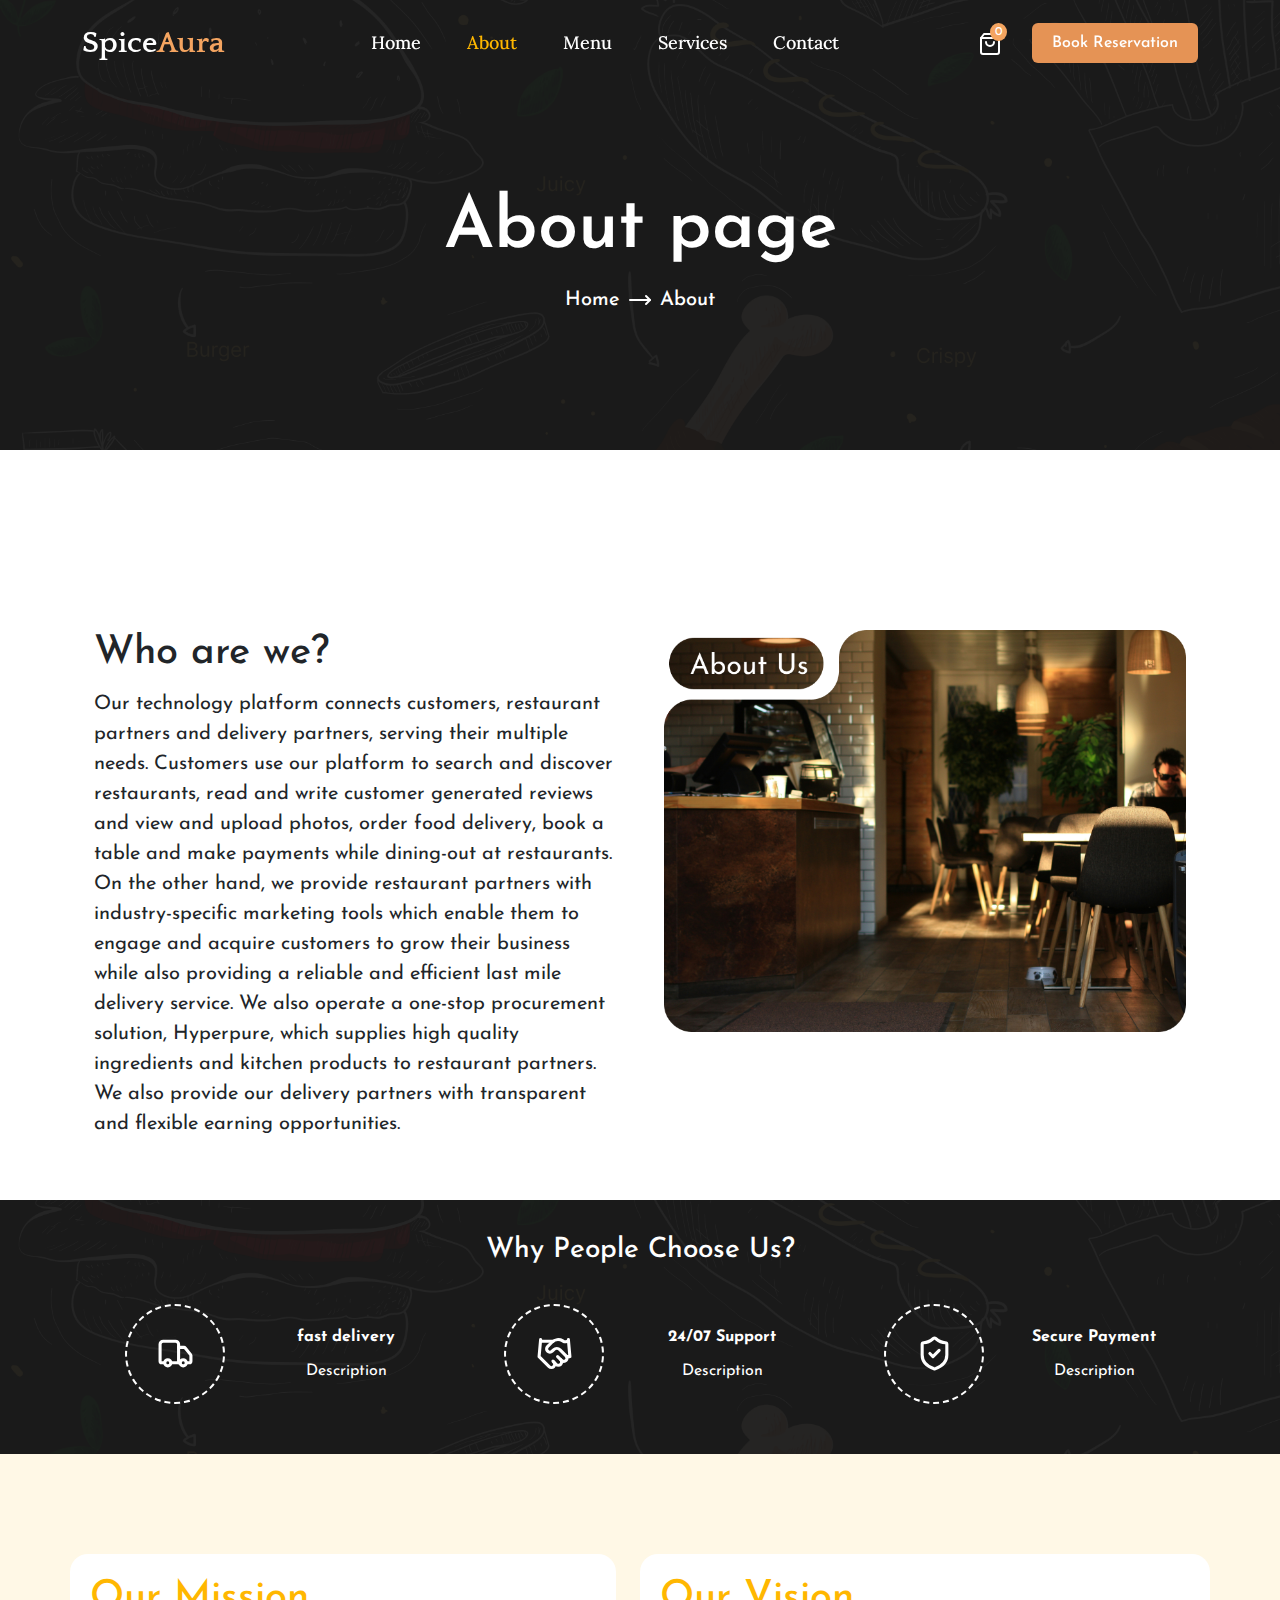
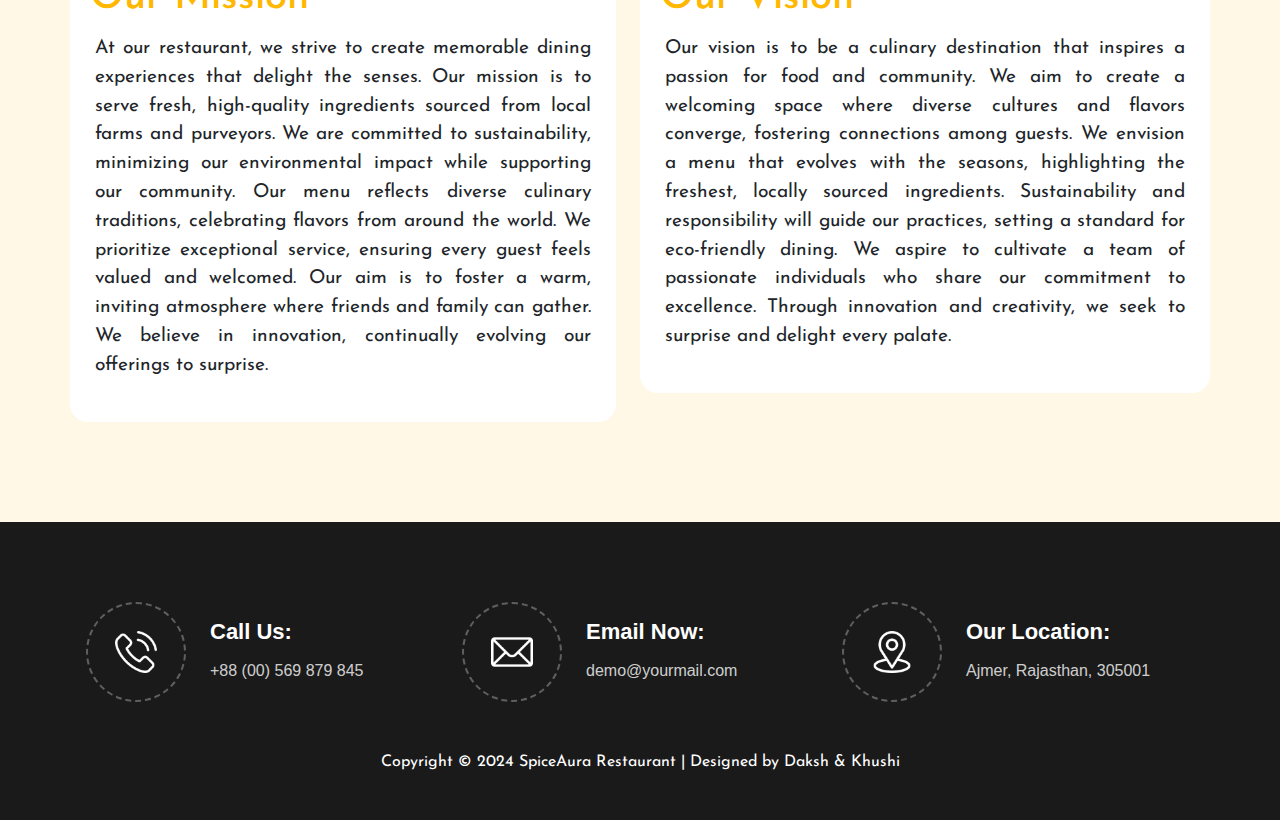
<file: about.html>
<!DOCTYPE html>
<html lang="en">
<head>
    <meta charset="UTF-8">
    <meta name="viewport" content="width=device-width, initial-scale=1.0">
    <link href="https://cdnjs.cloudflare.com/ajax/libs/bootstrap/5.3.2/css/bootstrap.min.css" rel="stylesheet">
    <link href="https://cdnjs.cloudflare.com/ajax/libs/font-awesome/6.4.0/css/all.min.css" rel="stylesheet">
    <link rel="stylesheet" href="styel.css">
    <link rel="stylesheet" href="about.css">
    <link rel="stylesheet" href="footer.css">
    <title>SpiceAura</title>
</head>
<body>
    <header>
        <nav class="navbar navbar-expand-lg fixed-top navbar-transparent">
            <div class="container">
                <a class="navbar-brand head-name d-flex" href="index.html">Spice<span>Aura</span></a>
                <div class="d-flex justify-content-end align-items-center">
                    <div>
                        <button class="btn-cart" id="btn-cart-2" type="button" data-bs-toggle="offcanvas" data-bs-target="#cartOffcanvas" aria-controls="cartOffcanvas">
                            <svg xmlns="http://www.w3.org/2000/svg" width="24" height="24" viewBox="0 0 24 24" fill="none" stroke="#ffffff" stroke-width="2" stroke-linecap="round" stroke-linejoin="round" class="lucide lucide-shopping-bag"><path d="M6 2 3 6v14a2 2 0 0 0 2 2h14a2 2 0 0 0 2-2V6l-3-4Z"/><path d="M3 6h18"/><path d="M16 10a4 4 0 0 1-8 0"/></svg>
                            <span class="cart-badge">2</span>
                        </button>
                    </div> 
                    <div id="nav_btn">
                        <button class="navbar-toggler" id="nav_btn_toggle" type="button" data-bs-toggle="offcanvas" data-bs-target="#navbarOffcanvas" aria-controls="navbarOffcanvas">
                            <!-- <span class="navbar-toggler-icon"></span> -->
                            <i class="fa-solid fa-bars-staggered"></i>
                        </button>
                    </div>
                </div>
                <div class="offcanvas offcanvas-start" tabindex="-1" id="navbarOffcanvas" aria-labelledby="navbarOffcanvasLabel">
                    <div class="offcanvas-header justify-content-evenly">
                        <h4 class="offcanvas-title head-name" id="navbarOffcanvasLabel"><span>Spice</span>Aura</h4>
                        <!-- <button type="button" data-bs-dismiss="offcanvas" aria-label="Close">
                            <i class="fa-solid fa-square-xmark"></i>
                        </button> -->
                    </div>
                    <div class="offcanvas-body">
                        <ul class="navbar-nav">
                            <li class="nav-item">
                                <a class="nav-link" href="index.html">Home</a>
                            </li>
                            <li class="nav-item">
                                <a class="nav-link active" href="about.html">About</a>
                            </li>
                            <li class="nav-item">
                                <a class="nav-link" href="product.html">Menu</a>
                            </li>
                            <li class="nav-item">
                                <a class="nav-link" href="services.html">Services</a>
                            </li>
                            <li class="nav-item">
                                <a class="nav-link" href="#contact">Contact</a>
                            </li>
                        </ul>
                        <div class="navbar-actions">
                            <button class="btn-cart" id="btn-cart-1"  type="button" data-bs-toggle="offcanvas" data-bs-target="#cartOffcanvas" aria-controls="cartOffcanvas">
                                <!-- <i class="fas fa-shopping-cart"></i> -->
                                <svg xmlns="http://www.w3.org/2000/svg" width="24" height="24" viewBox="0 0 24 24" fill="none" stroke="#ffffff" stroke-width="2" stroke-linecap="round" stroke-linejoin="round" class="lucide lucide-shopping-bag"><path d="M6 2 3 6v14a2 2 0 0 0 2 2h14a2 2 0 0 0 2-2V6l-3-4Z"/><path d="M3 6h18"/><path d="M16 10a4 4 0 0 1-8 0"/></svg>
                                <span class="cart-badge">0</span>
                            </button>
                            <button class="btn btn-reservation" type="button">
                                Book Reservation
                            </button>
                        </div>
                    </div>
                </div>
            </div>
        </nav>
        <div class="offcanvas offcanvas-end" tabindex="-1" id="cartOffcanvas" aria-labelledby="cartOffcanvasLabel">
            <div class="offcanvas-header">
                <h5 class="offcanvas-title" id="cartOffcanvasLabel">Shopping Cart</h5>
                <button type="button" class="btn-close text-reset" data-bs-dismiss="offcanvas" aria-label="Close"></button>
            </div>
            <div class="offcanvas-body">
                <!-- Add your cart content here -->
                <p>Your cart items will appear here.</p>
            </div>
        </div>
    </header>
    <!-- about header -->
    <section>
        <div class="about-header  mb-4 text-center">
            <h1 class="display-2">About page</h1>
            <span class="d-flex justify-content-center gap-2 pt-2">
                <h5><a href="index.html">Home</a></h5>
                <svg xmlns="http://www.w3.org/2000/svg" width="24" height="24" viewBox="0 0 24 24" fill="none" stroke="currentColor" stroke-width="2" stroke-linecap="round" stroke-linejoin="round" class="lucide lucide-move-right"><path d="M18 8L22 12L18 16"/><path d="M2 12H22"/></svg>
                <h5>About</h5>
            </span>
        </div>
    </section>
    <!-- who are we -->
    <section>
        <div class="who_we">
            <div class="container">
                <div class="row">
                    <h1 class="ps-4 pe-4 abt-head">Who are we?</h1>
                    <div class="ps-4 pe-4 col-md-12 col-lg-6 col-xl-6 order-2 order-lg-1">
                        <div class="abt_info">
                            <!-- <h1>Who are we?</h1> -->
                            <p class="pt-1"> Our technology platform connects customers, restaurant partners and delivery partners, serving their multiple needs. Customers use our platform to search and discover restaurants, read and write customer generated reviews and view and upload photos, order food delivery, book a table and make payments while dining-out at restaurants. On the other hand, we provide restaurant partners with industry-specific marketing tools which enable them to engage and acquire customers to grow their business while also providing a reliable and efficient last mile delivery service. We also operate a one-stop procurement solution, Hyperpure, which supplies high quality ingredients and kitchen products to restaurant partners. We also provide our delivery partners with transparent and flexible earning opportunities.
                            </p>
                        </div>
                    </div>
                    <div class="ps-4 pe-4  pb-3 pb-lg-0 col-md-12 col-lg-6 col-xl-6 order-1 order-lg-2">
                        <div class="">
                            <img class="img-fluid" src="images/Frame 4.png" alt="">
                        </div>
                    </div>
                </div>
            </div>
        </div>
    </section>
    
    <section>
        <div class="feature-container">
            <div class="container">
                <h3 class="pb-2 pt-1 text-center">Why People Choose Us?</h3>
                <div class="row">
                    <div class="col-12 col-sm-6 col-md-4">
                        <div class="feature-card d-flex justify-content-center  gap-lg-5">
                            <div class="icon-wrapper">
                                <div class="icon-circle">
                                    <div class="icon-inner">
                                        <svg xmlns="http://www.w3.org/2000/svg" width="37" height="37" viewBox="0 0 24 24" fill="none" stroke="currentColor" stroke-width="2" stroke-linecap="round" stroke-linejoin="round" class="lucide lucide-truck"><path d="M14 18V6a2 2 0 0 0-2-2H4a2 2 0 0 0-2 2v11a1 1 0 0 0 1 1h2"/><path d="M15 18H9"/><path d="M19 18h2a1 1 0 0 0 1-1v-3.65a1 1 0 0 0-.22-.624l-3.48-4.35A1 1 0 0 0 17.52 8H14"/><circle cx="17" cy="18" r="2"/><circle cx="7" cy="18" r="2"/></svg>
                                    </div>
                                </div>
                            </div>
                            <div class="ps-4">
                                <div class="feature-title">fast delivery</div>
                                <div class="feature-description">Description</div>
                            </div>
                        </div>
                    </div>
                    <div class="col-12 col-sm-6 col-md-4">
                        <div class="feature-card d-flex justify-content-center gap-lg-5">
                            <div class="icon-wrapper ">
                                <div class="icon-circle">
                                    <div class="icon-inner">
                                        <svg xmlns="http://www.w3.org/2000/svg" width="37" height="37" viewBox="0 0 24 24" fill="none" stroke="currentColor" stroke-width="2" stroke-linecap="round" stroke-linejoin="round" class="lucide lucide-handshake"><path d="m11 17 2 2a1 1 0 1 0 3-3"/><path d="m14 14 2.5 2.5a1 1 0 1 0 3-3l-3.88-3.88a3 3 0 0 0-4.24 0l-.88.88a1 1 0 1 1-3-3l2.81-2.81a5.79 5.79 0 0 1 7.06-.87l.47.28a2 2 0 0 0 1.42.25L21 4"/><path d="m21 3 1 11h-2"/><path d="M3 3 2 14l6.5 6.5a1 1 0 1 0 3-3"/><path d="M3 4h8"/></svg>
                                    </div>
                                </div>
                            </div>
                            <div class=" ps-3">
                                <div class="feature-title">24/07 Support</div>
                                <div class="feature-description">Description</div>
                            </div>
                        </div>
                    </div>
                    <div class="col-12 col-sm-6 col-md-4">
                        <div class="feature-card d-flex justify-content-center gap-lg-5">
                            <div class="icon-wrapper ">
                                <div class="icon-circle">
                                    <div class="icon-inner">
                                        <svg xmlns="http://www.w3.org/2000/svg" width="37" height="37" viewBox="0 0 24 24" fill="none" stroke="currentColor" stroke-width="2" stroke-linecap="round" stroke-linejoin="round" class="lucide lucide-shield-check"><path d="M20 13c0 5-3.5 7.5-7.66 8.95a1 1 0 0 1-.67-.01C7.5 20.5 4 18 4 13V6a1 1 0 0 1 1-1c2 0 4.5-1.2 6.24-2.72a1.17 1.17 0 0 1 1.52 0C14.51 3.81 17 5 19 5a1 1 0 0 1 1 1z"/><path d="m9 12 2 2 4-4"/></svg>
                                    </div>
                                </div>
                            </div>
                            <div class="">
                                <div class="feature-title">Secure Payment   </div>
                                <div class="feature-description">Description</div>
                            </div>
                        </div>
                    </div>
                </div>
            </div>                    
        </div>
    </section>

    <section class="mission">
        <div class="container">
            <div class="row " >
                <div class="ps-4 pe-4 ps-lg-0 pb-3 pb-lg-0 col-md-12 col-lg-6 col-xl-6">
                   <div class="mb">
                        <h2 class="h1 headingpop mh">Our Mission</h2>
                        <p class="mp">At our restaurant, we strive to create memorable dining experiences that delight the senses. Our mission is to serve fresh, high-quality ingredients sourced from local farms and purveyors. We are committed to sustainability, minimizing our environmental impact while supporting our community. Our menu reflects diverse culinary traditions, celebrating flavors from around the world. We prioritize exceptional service, ensuring every guest feels valued and welcomed. Our aim is to foster a warm, inviting atmosphere where friends and family can gather. We believe in innovation, continually evolving our offerings to surprise.</p>
                   </div>
                </div>
                <div class="ps-4 pe-4 ps-lg-0 pe-lg-0 pb-3 pb-lg-0 col-md-12 col-lg-6 col-xl-6">
                   <div class="mb">
                        <h2 class="h1 headingpop mh">Our Vision</h2>
                        <p class="mp">Our vision is to be a culinary destination that inspires a passion for food and community. We aim to create a welcoming space where diverse cultures and flavors converge, fostering connections among guests. We envision a menu that evolves with the seasons, highlighting the freshest, locally sourced ingredients. Sustainability and responsibility will guide our practices, setting a standard for eco-friendly dining. We aspire to cultivate a team of passionate individuals who share our commitment to excellence. Through innovation and creativity, we seek to surprise and delight every palate.  
                        </p>
                   </div>
                </div>
            </div>
        </div>
    </section>
    
    <footer class="footer-contact">
        <div class="container">
            <div class="fot-card row">
                <!-- Phone Contact -->
                <div class="ps-3 col-lg-4 col-md-6">
                    <div class="contact-item">
                        <div class="contact-icon">
                            <img src="images/phone-call.png" alt="phone">
                        </div>
                        <div class="contact-content">
                            <h4>Call Us:</h4>
                            <p>+88 (00) 569 879 845</p>
                            <!-- <p>+09 (88) 234 847 468</p> -->
                        </div>
                    </div>
                </div>
    
                <!-- Email Contact -->
                <div class="col-lg-4 col-md-6">
                    <div class="contact-item">
                        <div class="contact-icon">
                            <img src="images/mail.png" alt="email">
                        </div>
                        <div class="contact-content">
                            <h4>Email Now:</h4>
                            <p>demo@yourmail.com</p>
                            <!-- <p>info@yourdomain.com</p> -->
                        </div>
                    </div>
                </div>
    
                <!-- Location Contact -->
                <div class="fot-card3 col-lg-4 col-md-6">
                    <div class="contact-item">
                        <div class="contact-icon">
                            <img src="images/location.png" alt="location">
                        </div>
                        <div class="contact-content">
                            <h4>Our Location:</h4>
                            <p>Ajmer, Rajasthan, 305001</p>
                            <!-- <p>Virginia(VA), 24553</p> -->
                        </div>
                    </div>
                </div>
            </div>
            <div class="row pt-5 copy">
                <div class="col-12">
                    <p class="text-center">Copyright © 2024 SpiceAura Restaurant | Designed by Daksh & Khushi</p>
                </div>
            </div>
        </div>
    </footer>
    <script src="https://cdnjs.cloudflare.com/ajax/libs/bootstrap/5.3.2/js/bootstrap.bundle.min.js"></script>
    <script src="main.js"></script>

</body>
</html>
</file>
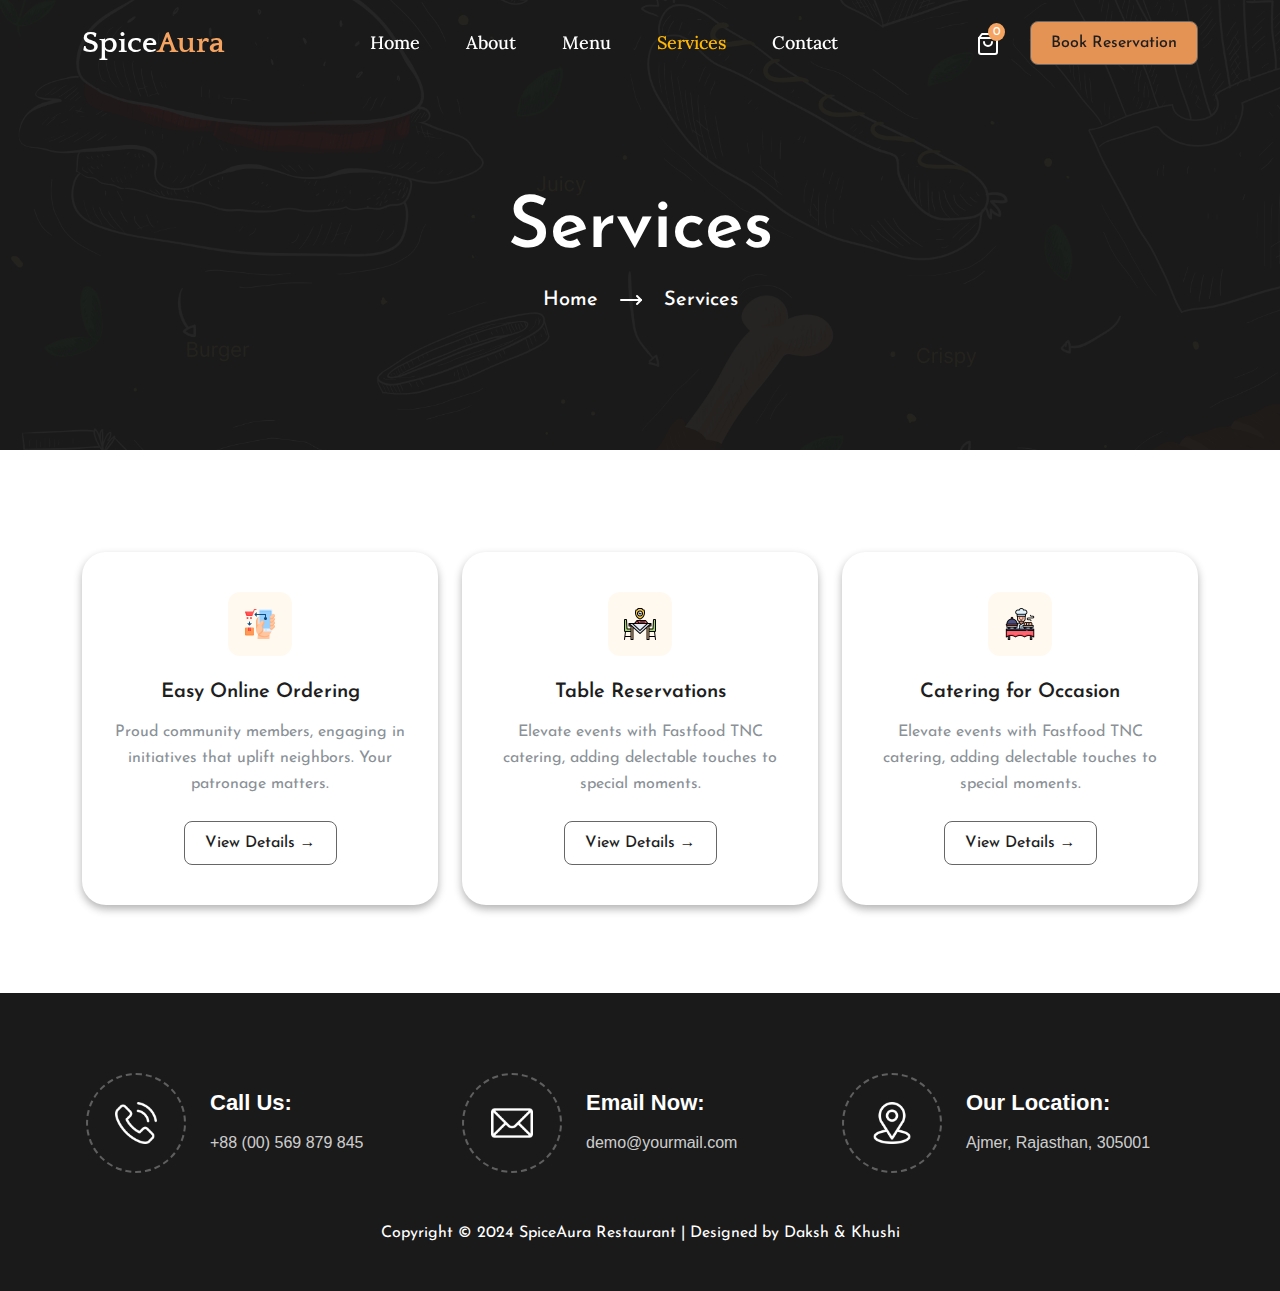
<file: services.html>
<!DOCTYPE html>
<html lang="en">
<head>
    <meta charset="UTF-8">
    <meta name="viewport" content="width=device-width, initial-scale=1.0">
    <link href="https://cdnjs.cloudflare.com/ajax/libs/bootstrap/5.3.2/css/bootstrap.min.css" rel="stylesheet">
    <link href="https://cdnjs.cloudflare.com/ajax/libs/font-awesome/6.4.0/css/all.min.css" rel="stylesheet">
    <link rel="stylesheet" href="styel.css">
    <!-- <link rel="stylesheet" href="product.css"> -->
    <link rel="stylesheet" href="services.css">
    <link rel="stylesheet" href="footer.css">
    <title>SpiceAura</title>
</head>
<body>
    <header>
        <nav class="navbar navbar-expand-lg fixed-top navbar-transparent">
            <div class="container">
                <a class="navbar-brand head-name d-flex" href="index.html">Spice<span>Aura</span></a>
                <div class="d-flex justify-content-end align-items-center">
                    <div>
                        <button class="btn-cart" id="btn-cart-2" type="button" data-bs-toggle="offcanvas" data-bs-target="#cartOffcanvas" aria-controls="cartOffcanvas">
                            <svg xmlns="http://www.w3.org/2000/svg" width="24" height="24" viewBox="0 0 24 24" fill="none" stroke="#ffffff" stroke-width="2" stroke-linecap="round" stroke-linejoin="round" class="lucide lucide-shopping-bag"><path d="M6 2 3 6v14a2 2 0 0 0 2 2h14a2 2 0 0 0 2-2V6l-3-4Z"/><path d="M3 6h18"/><path d="M16 10a4 4 0 0 1-8 0"/></svg>
                            <span class="cart-badge">2</span>
                        </button>
                    </div> 
                    <div id="nav_btn">
                        <button class="navbar-toggler" id="nav_btn_toggle" type="button" data-bs-toggle="offcanvas" data-bs-target="#navbarOffcanvas" aria-controls="navbarOffcanvas">
                            <!-- <span class="navbar-toggler-icon"></span> -->
                            <i class="fa-solid fa-bars-staggered"></i>
                        </button>
                    </div>
                </div>
                <div class="offcanvas offcanvas-start" tabindex="-1" id="navbarOffcanvas" aria-labelledby="navbarOffcanvasLabel">
                    <div class="offcanvas-header justify-content-evenly">
                        <h4 class="offcanvas-title head-name" id="navbarOffcanvasLabel"><span>Spice</span>Aura</h4>
                        <!-- <button type="button" data-bs-dismiss="offcanvas" aria-label="Close">
                            <i class="fa-solid fa-square-xmark"></i>
                        </button> -->
                    </div>
                    <div class="offcanvas-body">
                        <ul class="navbar-nav">
                            <li class="nav-item">
                                <a class="nav-link " href="index.html">Home</a>
                            </li>
                            <li class="nav-item">
                                <a class="nav-link " href="about.html">About</a>
                            </li>
                            <li class="nav-item">
                                <a class="nav-link " href="product.html">Menu</a>
                            </li>
                            <li class="nav-item">
                                <a class="nav-link active" href="services.html">Services</a>
                            </li>
                            <li class="nav-item">
                                <a class="nav-link" href="#contact">Contact</a>
                            </li>
                        </ul>
                        <div class="navbar-actions">
                            <button class="btn-cart" id="btn-cart-1"  type="button" data-bs-toggle="offcanvas" data-bs-target="#cartOffcanvas" aria-controls="cartOffcanvas">
                                <!-- <i class="fas fa-shopping-cart"></i> -->
                                <svg xmlns="http://www.w3.org/2000/svg" width="24" height="24" viewBox="0 0 24 24" fill="none" stroke="#ffffff" stroke-width="2" stroke-linecap="round" stroke-linejoin="round" class="lucide lucide-shopping-bag"><path d="M6 2 3 6v14a2 2 0 0 0 2 2h14a2 2 0 0 0 2-2V6l-3-4Z"/><path d="M3 6h18"/><path d="M16 10a4 4 0 0 1-8 0"/></svg>
                                <span class="cart-badge">0</span>
                            </button>
                            <button class="btn btn-reservation" type="button">
                                Book Reservation
                            </button>
                        </div>
                    </div>
                </div>
            </div>
        </nav>
        <div class="offcanvas offcanvas-end" tabindex="-1" id="cartOffcanvas" aria-labelledby="cartOffcanvasLabel">
            <div class="offcanvas-header">
                <h5 class="offcanvas-title" id="cartOffcanvasLabel">Shopping Cart</h5>
                <button type="button" class="btn-close text-reset" data-bs-dismiss="offcanvas" aria-label="Close"></button>
            </div>
            <div class="offcanvas-body">
                <!-- Add your cart content here -->
                <p>Your cart items will appear here.</p>
            </div>
        </div>
    </header>
    <section>
        <div class="services">
            <div class="services-header  mb-4 text-center">
                <h1 class="display-2">Services</h1>
                <span class="d-flex justify-content-center gap-2 pt-2">
                    <h5><a href="index.html">Home</a></h5>
                    &nbsp;<svg xmlns="http://www.w3.org/2000/svg" width="24" height="24" viewBox="0 0 24 24" fill="none" stroke="currentColor" stroke-width="2" stroke-linecap="round" stroke-linejoin="round" class="lucide lucide-move-right"><path d="M18 8L22 12L18 16"/><path d="M2 12H22"/></svg>
                    &nbsp;<h5>Services</h5>
                </span>
            </div>
        </div>
    </section>

    <section class="ser_card">
        <div class="container py-5">
            <!-- <div class="pb-5">
                <h1 class="h2 text-center">What We Can Do For You</h1>
                <p>Elevate events with SpiceAura , adding delectable touches to special moments.</p>
            </div> -->
            <div class="row g-4">
                <!-- Community Engagement Card -->
                <div class="col-md-5 col-lg-4">
                    <div class="service-card">
                        <div class="icon-wrapper">
                            <img src="images/online-shopping.png" alt="Community Icon" />
                        </div>
                        <h3>Easy Online Ordering</h3>
                        <p class="">Proud community members, engaging in initiatives that uplift neighbors. Your patronage matters.</p>
                        <a href="#" class="btn">View Details →</a>
                    </div>
                </div>
                
                <!-- Table Reservations Card -->
                <div class="col-md-5 col-lg-4">
                    <div class="service-card">
                        <div class="icon-wrapper">
                            <img src="images/table.png" alt="Table Icon" />
                        </div>
                        <h3>Table Reservations</h3>
                        <p>Elevate events with Fastfood TNC catering, adding delectable touches to special moments.</p>
                        <a href="#" class="btn">View Details →</a>
                    </div>
                </div>
                
                <!-- Catering Card -->
                <div class="col-md-5 col-lg-4">
                    <div class="service-card">
                        <div class="icon-wrapper">
                            <img src="images/catering.png " alt="Catering Icon" />
                        </div>
                        <h3>Catering for Occasion</h3>
                        <p>Elevate events with Fastfood TNC catering, adding delectable touches to special moments.</p>
                        <a href="#" class="btn">View Details →</a>
                    </div>
                </div>
            </div>
        </div>
    </section>

    <footer class="footer-contact">
        <div class="container">
            <div class="fot-card row">
                <!-- Phone Contact -->
                <div class="ps-3 col-lg-4 col-md-6">
                    <div class="contact-item">
                        <div class="contact-icon">
                            <img src="images/phone-call.png" alt="phone">
                        </div>
                        <div class="contact-content">
                            <h4>Call Us:</h4>
                            <p>+88 (00) 569 879 845</p>
                            <!-- <p>+09 (88) 234 847 468</p> -->
                        </div>
                    </div>
                </div>
    
                <!-- Email Contact -->
                <div class="col-lg-4 col-md-6">
                    <div class="contact-item">
                        <div class="contact-icon">
                            <img src="images/mail.png" alt="email">
                        </div>
                        <div class="contact-content">
                            <h4>Email Now:</h4>
                            <p>demo@yourmail.com</p>
                            <!-- <p>info@yourdomain.com</p> -->
                        </div>
                    </div>
                </div>
    
                <!-- Location Contact -->
                <div class="fot-card3 col-lg-4 col-md-6">
                    <div class="contact-item">
                        <div class="contact-icon">
                            <img src="images/location.png" alt="location">
                        </div>
                        <div class="contact-content">
                            <h4>Our Location:</h4>
                            <p>Ajmer, Rajasthan, 305001</p>
                            <!-- <p>Virginia(VA), 24553</p> -->
                        </div>
                    </div>
                </div>
            </div>
            <div class="row pt-5 copy">
                <div class="col-12">
                    <p class="text-center">Copyright © 2024 SpiceAura Restaurant | Designed by Daksh & Khushi</p>
                </div>
            </div>
        </div>
    </footer>
    <script src="https://cdnjs.cloudflare.com/ajax/libs/bootstrap/5.3.2/js/bootstrap.bundle.min.js"></script>
    <script src="https://cdn.jsdelivr.net/npm/bootstrap@5.3.0-alpha1/dist/js/bootstrap.bundle.min.js"></script>
    <script src="main.js"></script>
</body>
</html>
</file>
<file: styel.css>
@import url('https://fonts.googleapis.com/css2?family=Alex+Brush&family=Cormorant+Garamond:ital,wght@0,300;0,400;0,500;0,600;0,700;1,300;1,400;1,500;1,600;1,700&family=Gilda+Display&family=Josefin+Sans:ital,wght@0,100..700;1,100..700&family=Lora:ital,wght@0,400..700;1,400..700&family=Playfair+Display:ital,wght@0,400..900;1,400..900&family=Quattrocento:wght@400;700&display=swap');

/* 
    Quattrocento
    Playfair Display
    Lora
    Josefin Sans
    Gilda Display
    Cormorant Garamond
    Alex Brush
*/

/* nav bar code */
*{
    margin: 0;
    padding: 0;
    box-sizing: border-box;
}
:root {
    --primary-color: #f4a460;
    --text-color: #fff;
    --text-hover: #ffb700;
    --thrird-color: #fff8e6;
    --text-secondary:
}

body {
    font-family:'Josefin Sans','Quattrocento';
    padding-top: 6rem;
    overflow-x: hidden;
    
}

.navbar {
    /* padding: 0;
    background: rgba(0, 0, 0,0.5) !important;
    box-shadow: 0 2px 4px rgba(0,0,0,0.1); */
    /* position: sticky;
    top: 0; */
    /* transition: all ease 0.5s; */
}
/* .nav_scroll{
    background-color: rgba(0, 0, 0,0.5) !important;
    box-shadow: 0 3px 10px rgba(0,0,0,0.15);
} */
.head-name{
    font-weight: bold;
    font-size: 1.9rem;
    font-family: 'Quattrocento';
    color: var(--text-color);
    line-height: 60px;
}
.head-name span {
    color: var(--primary-color);
}
.navbar-nav {
    margin-left: auto;
    margin-right: auto;
}
.navbar-nav .nav-item {
    padding-right: 30px;
    display: flex;
    align-items: center;
}
.navbar-nav .nav-item:nth-child(5) {
    padding-right: 10px;
}
.navbar-nav .nav-link {
    font-size: 18px;
    color: var(--text-color);
    font-family: 'lora';
    font-weight: 500;
    padding: 0 25px;
    line-height: 60px;
}
.navbar-nav .nav-link:hover, .navbar-nav .nav-link.active {
    color: var(--text-hover);
}
/* .navbar-nav .dropdown-toggle::after {
    vertical-align: middle;
} */
.navbar-actions {
    display: flex;
    align-items: center;
    height: 60px;
}

#nav_btn_toggle{
    border: none;
}

.btn-cart {
    background-color: transparent;
    border: none;
    position: relative;
    margin-right: 30px;
    line-height: 60px;
}

.btn-cart i {
    font-size: 1.4rem;
    color: var(--text-color);
}
.cart-badge {
    position: absolute;
    top: 10px;
    right: -5px;
    background-color: var(--primary-color);
    color: white;
    border-radius: 50%;
    padding: 0.25em 0.4em;
    text-align: justify;
    font-size: 0.75rem;
    line-height: normal;
}
.btn-reservation {
    background-color: #e59355;
    color: white;
    border: none;
    padding: 8px 20px;
    /* border-radius: 25px; */
    font-weight: 500;
    line-height: 1.5;
    transition: 0.3s;
    outline: none !important;
}

.btn-reservation:hover,
.btn-reservation:active,
.btn-reservation:focus{
    background-color: transparent !important;
    border: 0.01em solid #e59355 !important;
    color: #e59355 !important;
    outline: none !important;
    box-shadow: none !important;
}

@media (max-width: 991.98px) {
    .navbar-toggler {
        margin: 10px 0;
    }
    .offcanvas-header, .offcanvas-body{
        background: #1a1a1a;
        color: var(--text-color);
    }
    .offcanvas-body .navbar-nav .nav-link {
        line-height: 50px;
    }
    .offcanvas-body .navbar-actions {
        height: auto;
        margin-top: 15px;
    }
    .offcanvas-body .btn-cart {
        line-height: 40px;
        margin-bottom: 10px;
    }
    .offcanvas-body .btn-reservation{
        margin-left: 26px;
        font-size: 18px;
    }
    #btn-cart-1{
        display: none;
    }
    #nav_btn{
        border-radius: 20%;
        padding-left: 2px; 
        background: var(--primary-color);
    }
    #nav_btn #nav_btn_toggle i{
        text-align:center;
    }
    .offcanvas{
        width: 300px !important;
    }
}
@media (min-width: 991.98px) {
    #btn-cart-2{
        display: none;
    }
}
/* .home{
    height: 670px;
}
.home #detail-div , .home #detail-img{
    vertical-align: middle;
    align-self: center;
} */

.navbar {
    transition: background-color 0.3s ease;
}

.navbar-transparent {
    background-color: transparent;
}

.navbar-black {
    background-color: rgba(0, 0, 0);
}

.home_head{
    background: url(images/section_back.png);
    /* filter: brightness(80%); */
    background-size: cover;
    background-position: 50%;
    color: #ffffff;
    padding-top: 130px;
    padding-bottom: 130px;
    margin-bottom: 2rem;
    margin-top: -110px;
    padding-bottom: 40px;
    padding-top: 200px;
}
    /* .home-col{
        vertical-align:middle;
        align-items:center;
    } */

/* .home_head{
    background: url(images/home-page-1.jpg);
    filter: brightness(80%);
    background-size: cover;
    background-position: center;
    color: #ffffff;
    padding-top: 130px;
    padding-bottom: 130px;
    margin-bottom: 2rem;
    margin-top: -110px;
    padding-bottom: 600px;
    padding-top: 200px;
}
.home_head .container{
    filter: brightness(100%);
    color: var(--primary-color);
} */

.headingpop1{
    padding-top: 27px;
    font-size: 35px;
    color: var(--primary-color);
    font-weight: 600;
    /* line-height: 36px; */
}
.headingpop2{
        padding-top: 20px;
        font-size: 60px;
        color: #fff;
        font-weight: 700;
        /* line-height: 36px; */
}
.home-col p{
    padding-top: 15px;
    padding-bottom: 17px;
    font-size: 19px;
    line-height: 28px;
    color: #8a9197;
}
.home-col a{
    background: var(--primary-color);
    /* font-size: 1.2rem; */
    font-weight: 700;
    padding: 10px 30px;
    border: 2px solid #f4a460 !important;
    transition: all ease 0.6s !important;
}
.home-col a :hover{
   
    background: transparent !important;
}

/* Media Queries */
@media (max-width : 1200px) {
    .headingpop1{
        padding-top: 0px;
        font-size:1.9em;
    }
}

@media (max-width: 992px) {
    /* .home_head {
        padding-top: 80px;
    } */

    .headingpop1 {
        padding-top: 0px;
        font-size: 1.4em;
    }

    .headingpop2 {
        font-size: 3em;
    }
    .home-col p{
        font-size: 17px;
    }
}

@media (max-width: 768px) {
    /* .home_head {
        padding: 40px 0;
        padding-top: 50px;
        text-align: center;
    } */

    .headingpop1 {
        padding-top: 0px;
        font-size: 1.9em;
    }

    .headingpop2 {
        padding-top: 10px;
        font-size: 3em;
        /* width: 750px; */
    }

    .home_head p {
        padding-top: 20px;
        /* width: 700px; */
        font-size: 1.1em;
    }

    .homeimage div img{
         padding-left: 120px;
         width: 90%;
    }
}

@media (max-width: 576px) {
    /* .home_head {
        padding: 30px 0;
    } */
    .home_info{
        padding-left: 16px;
    }
    .headingpop1 {
        padding-top: 0px;
        font-size: 1.9em;
    }
    .headingpop2 {
        padding-top: 10px;
        font-size: 2.6em;
        /* width: 750px; */
    }
    .home_head p {
        padding-top: 10px;
        /* width: 700px; */
        font-size: 1.1em;
    }
    .homeimage div img{
        padding-left: 43px;
        width: 100% !important;
   }
}

@media only screen and (min-width: 0) and (max-width: 553px) {
    .headingpop1{
        padding-top: 0px;
        font-size: 1.5em;
    }
    .headingpop2 {
        padding-top: 10px;
        font-size: 2.2em;
        /* width: 750px; */
    }
    .home_head p {
        padding-top: 10px;
        /* width: 700px; */
        font-size: 1em;
    }
    .homeimage div img{
        padding-left: 25px;
        width: 100% !important;
        margin-bottom: -60px;
    }
}

/* testtimonial css */

.test_sec{
    background: var(--thrird-color);
}
.testimonial-container {
    /* background-color: #2a2a2a; */
    border-radius: 15px;
    padding: 30px;
    position: relative;
}
.testimonial-card {
    /* background-color: #3a3a3a; */
    background-color: #fff;
    box-shadow: 1px 4px 8px rgba(0,0,0,0.1);
    border-radius: 10px;
    padding: 15px;
    height: 270px;
    /* margin-bottom: 15px; */
}
.testimonial-image {
    width: 80px;
    height: 80px;
    background: url(images/review_img_1.png);
    background-position: center;
    background-size: cover;
    border-radius: 50%
}
.testimonial-info {
    /* padding-top: 5px; */
    margin-top: 0px;
    padding-left: 15px;
}
.testimonial-text {
    margin-top: 15px;
}
/* .carousel-control-prev, .carousel-control-next {
    width: 5%;
    height: 100%;
    top: 0;
    bottom: 0;
    
    background-color: rgba(0,0,0,0.5);
}
.carousel-control-prev {
    left: -30px;
    border-radius: 15px 0 0 15px;
    color: #000;
}

.carousel-control-next {
    right: -30px;
    border-radius: 0 15px 15px 0;
} */


.carousel-control-prev,
        .carousel-control-next {
            width: 5%;
            height: 100%;
            top: 0;
            bottom: 0;
            background-color: transparent;
            opacity: 1;
        }
        .carousel-control-prev {
            left: -30px;
        }
        .carousel-control-next {
            right: -30px;
        }
        .carousel-control-prev:hover,
        .carousel-control-next:hover {
            background-color: transparent;
            opacity: 1;
        }
        .carousel-control-prev svg,
        .carousel-control-next svg {
            width: 50px;
            height: 50px;
            color: black;
        }


@media (max-width: 1000px) {
    .carousel-controls {
        /* padding-top: 10px; */
        /* padding-bottom: 10px; */
        position: absolute;
        top: -20px;
        left: 50%;
        transform: translateX(-50%);
        width: 100px;
        display: flex;
        justify-content: space-between;
    }
    .carousel-control-prev, .carousel-control-next {
        position: relative;
        /* display: inline-block; */
        width: 40px;
        height: 40px;
        padding-bottom: 10px;
        background-color: transparent;
    }
    .carousel-control-prev {
        left: 0;
    }
    .carousel-control-next {
        right: 0;
    }
}

@media (max-width: 1000px) {
    /* .testimonial-image{
        width: 50px;
        height: 40px;
    } */
    .testimonial-card{
        max-width: 900px;
    }
    /* .testimonial-info h5{
        font-size: 15px;
    }
    .testimonial-info p{
        font-size: 15px;
    } */
}
</file>
<file: about.css>
/* Ensure the entire header area has the same background */
/* header {
    background: url(images/section_back.png) no-repeat;
    background-size: cover;
    background-position: center;
} */


.navbar {
    transition: background-color 0.3s ease;
}

.navbar-transparent {
    background-color: transparent;
}

.navbar-black {
    background-color: rgba(0, 0, 0);
}


.about-header {
    background: url(images/section_back.png) no-repeat;
    background-size: cover;
    background-position: 50%;
    color: #ffffff;
    padding-top: 130px;
    padding-bottom: 130px;
    margin-bottom: 0;
    margin-top: -110px;
    padding-top: 200px;
}

.about-header h1 {
    font-weight: 600;
}

.about-header span h5 a {
    color: #ffffff;
    text-decoration: none;
}
.abt-head , .abt_info p{
    position: relative;
    top: 55px;
}
.abt_info p{
    font-size: 20px;
}
@media (max-width : 992px) {
    .abt_info{
        font-size: 15px;
    }
    .abt-head , .abt_info p{
        position: relative;
        top: 0px;
    }
}

/* Rest of the CSS remains the same */
.feature-container {
    background:url(images/section_back.png);
    background-size: cover;
    background-position: 50%;
    color: #ffffff;
    padding: 30px;
}

.feature-card {
    border-radius: 10px;
    padding: 20px;
    text-align: center;
    align-items: center;
}

.icon-wrapper {
    position: relative;
    width: 100px;
    height: 100px;
}

.icon-circle {
    position: absolute;
    top: 0;
    left: 0;
    width: 100%;
    height: 100%;
    border: 2px dashed #ffffff;
    border-radius: 50%;
}

.icon-inner {
    position: absolute;
    top: 10px;
    left: 10px;
    width: calc(100% - 20px);
    height: calc(100% - 20px);
    background-color: transparent;
    border-radius: 50%;
    display: flex;
    align-items: center;
    justify-content: center;
}

.feature-title {
    font-weight: bold;
    margin-bottom: 10px;
}

.who_we, .mission {
    padding-top: 100px;
    padding-bottom: 100px;
}

.mission{
    background: var(--thrird-color);
}

.mp {
    line-height: 1.5;
    font-size: 1.2em;
    text-align: justify;
    padding: 5px;
    background-color: rgb(255, 255, 255);
}

.mh {
    background-color: rgb(255, 255, 255);
    color: var(--text-hover);
}

.mb {
    border-radius: 18px;
    padding: 20px;
    background-color: rgb(255, 255, 255);
}
</file>
<file: footer.css>
.footer-contact {
    background-color: #1a1a1a;
    /* background-image: url("images/section_back.png");
    background-position: 50%;
    background-size: cover; */
    /* padding: 80px 0; */
    padding-top: 80px;
    padding-bottom: 30px;
    position: relative;
    z-index: 1;
}

/* .footer-contact::before {
    content: '';
    position: absolute;
    top: 0;
    left: 0;
    width: 100%;
    height: 100%;
    background-color: rgba(59, 42, 27, 0.97);
    z-index: -1;
} */

.contact-item {
    display: flex;
    align-items: center;
    gap: 24px;
    /* margin-bottom: 30px; */
}

.contact-icon {
    width: 100px;
    height: 100px;
    border: 2px dashed rgba(255, 255, 255, 0.3);
    border-radius: 50%;
    display: flex;
    align-items: center;
    justify-content: center;
    flex-shrink: 0;
}

.contact-icon img {
    width: 42px;
    height: 42px;
    filter: brightness(0) invert(1);
}

.contact-content h4 {
    color: #fff;
    font-size: 22px;
    font-weight: 600;
    margin-bottom: 12px;
    font-family: "DM Sans", sans-serif;
}

.contact-content p {
    color: rgba(255, 255, 255, 0.8);
    font-size: 16px;
    line-height: 1.7;
    margin: 0;
    font-family: "DM Sans", sans-serif;
}

.copy div p{
    color: var(--text-color);
}

@media (max-width: 991px) {
    .contact-item {
        justify-content: flex-start;
    }
}

@media (max-width: 576px) {
    .fot-card{
        padding-left: 20px;
    }
}

@media (max-width: 767px) {
    .footer-contact {
        padding: 60px 0;
    }

    .contact-icon {
        width: 80px;
        height: 80px;
    }

    .contact-icon img {
        width: 35px;
        height: 35px;
    }

    .contact-content h4 {
        font-size: 20px;
        margin-bottom: 8px;
    }

    .contact-content p {
        font-size: 15px;
    }
}

@media (max-width: 786px) {
    .row {
        display: flex;
        flex-direction: column;
        align-items: center;
    }
    
    .col-lg-4.col-md-6 {
        width: 100%;
        display: flex;
        justify-content: center;
    }
    
    .contact-item {
        width: 100%;
        max-width: 400px;
        display: flex;
        justify-content: flex-start;
        align-items: center;
        gap: 24px;
        margin-bottom: 30px;
    }

    .contact-icon {
        width: 100px;
        height: 100px;
    }

    .contact-icon img {
        width: 55px;
        height: 55px;
    }
}
@media only screen and (min-width: 768px) and (max-width: 992px) {
    .fot-card3{
        padding-top: 20px;
    }
}
</file>
<file: product.css>
.fade-out {
    opacity: 0;
    transition: opacity 0.1s ease-out;
}
.fade-in {
    opacity: 1;
    transition: opacity 0.1s ease-in;
}

.navbar {
    transition: background-color 0.3s ease;
}

.navbar-transparent {
    background-color: transparent;
}

.navbar-black {
    background-color: rgba(0, 0, 0);
}

.shop-header {
    background: url(images/section_back.png);
    background-size: cover;
    background-position: 50%;
    color: #ffffff;
    padding-top: 130px;
    padding-bottom: 130px;
    margin-bottom: 2rem;
    margin-top: -110px;
    padding-top: 200px;
}
.shop-header h1{
    font-weight: 600;
}

.shop-header span h5 a{
    color: #ffffff;
    text-decoration: none;
}

.product .nav-pills .nav-link {
    color: #ffffff;
    background-color: #3a3a3a;
    border: 1px solid #4a4a4a;
    margin-right: 0.95rem;
    border-radius: 50px;
    text-align: center;
}
.product .nav-pills .nav-link.active {
    background-color: #e67e22;
    border-color: #e67e22;
}

.burger-card {
    border: none;
    box-shadow: 0 4px 8px rgba(0,0,0,0.1);
    overflow: visible;
    margin-bottom: 2rem;
    border-radius: 20px;
    transition: all 0.3s ease ;
}
.burger-card:hover{
    background: var(--thrird-color);
    box-shadow: 0 5px 9px rgba(0,0,0,0.3);
    overflow: visible;
}
.card-img-container {
    /* position: relative; */
    padding-bottom: 10px;
}

.card-img-top {
    width: 100%;
    height: auto;
    max-height: 180px;
    object-fit: contain;
    background-position:center;
}
/* #burger_size{
    object-fit: cover;
    background-position:center;
} */
.card-img-shadow {
    position: absolute;
    bottom: -6px;
    left: 48%;
    transform: translateX(-50%);
    width: 80%;
    height: 20px;
    background: radial-gradient(ellipse at center, rgba(0,0,0,0.3) 0%, rgba(0,0,0,0) 70%);
    filter: blur(3px);
}
.card-title {
    font-weight: bold;
    margin-bottom: 0.25rem;
}
.card-text {
    font-size: 0.9rem;
    color: #6c757d;
}
.calories {
    font-size: 0.8rem;
    color: #6c757d;
}
.price {
    font-weight: bold;
    font-size: 1.2rem;
}
.btn-add {
    background-color: var(--primary-color);
    /* border-color: #28a745; */
    color: white;
    transition: 0.3s;
}
.btn-add:hover,.btn-add:focus,.btn-add:active{
    background-color: white;
    color: black;
    border-width: 1px;
    border-color: var(--primary-color);
}
@media only screen and (min-width: 992px) and (max-width: 1200px) {
    .card-title{
        font-size: 18px;
    }
}
@media (max-width:465px) {
    .nav-item{
        padding-top: 10px;
    }
}
</file>
<file: services.css>
.navbar {
    transition: background-color 0.3s ease;
}

.navbar-transparent {
    background-color: transparent;
}

.navbar-black {
    background-color: rgba(0, 0, 0);
}

.services-header {
    background: url(images/section_back.png);
    background-size: cover;
    background-position: 50%;
    color: #ffffff;
    padding-top: 130px;
    padding-bottom: 130px;
    margin-bottom: 2rem;
    margin-top: -110px;
    padding-top: 200px;
}
.services-header h1{
    font-weight: 600;
}

.services-header span h5 a{
    color: #ffffff;
    text-decoration: none;
}

/* services cards */

.ser_card{
    padding-top: 30px;
    padding-bottom: 40px;
}

.service-card {
    /* background: #ffffff; */
    border-radius: 24px;
    box-shadow: 0 4px 9px rgba(0,0,0,0.3);
    padding: 40px 32px;
    transition: all 0.4s ease;
    height: 100%;
    text-align: center;
    cursor: pointer;
    /* border: 1px solid #eee; */
}

.service-card:hover {
    background-color: #FFF9F0;
    transform: translateY(-8px);
}

.icon-wrapper {
    background: #FFF9F0;
    width: 64px;
    height: 64px;
    border-radius: 12px;
    display: flex;
    align-items: center;
    justify-content: center;
    margin: 0 auto 24px;
    transition: all 0.4s ease;
}

.service-card:hover .icon-wrapper {
    background: #ffffff;
}

.service-card img {
    width: 32px;
    height: 32px;
}

.service-card h3 {
    color: #1E1E1E;
    font-size: 20px;
    font-weight: 600;
    margin-bottom: 16px;
}

.service-card p {
    color: #8A9197;
    font-size: 16px;
    line-height: 1.6;
    margin-bottom: 24px;
    font-weight: 400;
}

.view-details {
    color: #1E1E1E;
    text-decoration: none;
    display: inline-flex;
    align-items: center;
    font-size: 16px;
    font-weight: 500;
    transition: all 0.3s ease;
}

.view-details:hover {
    color: #1E1E1E;
    transform: translateX(5px);
}

.view-details::after {
    /* content: "→"; */
    margin-left: 8px;
    transition: transform 0.3s ease;
}

.view-details:hover::after {
    transform: translateX(5px);
}

.btn {
    /* background-color: #FFB800; */
    border: 1px solid #666666 !important;
    padding: 9px 20px;
    border-radius: 8px;
    color: #1E1E1E;
    font-weight: 500;
    font-size: 16px;
    transition: all 0.3s ease;
}

.btn:hover {
    background: var(--text-hover);
    border: none !important;
    color: #ffffff;
    /* transform: translateX(5px); */
}

/* .container {
    max-width: 1200px;
    padding: 0 24px;
} */
</file>
